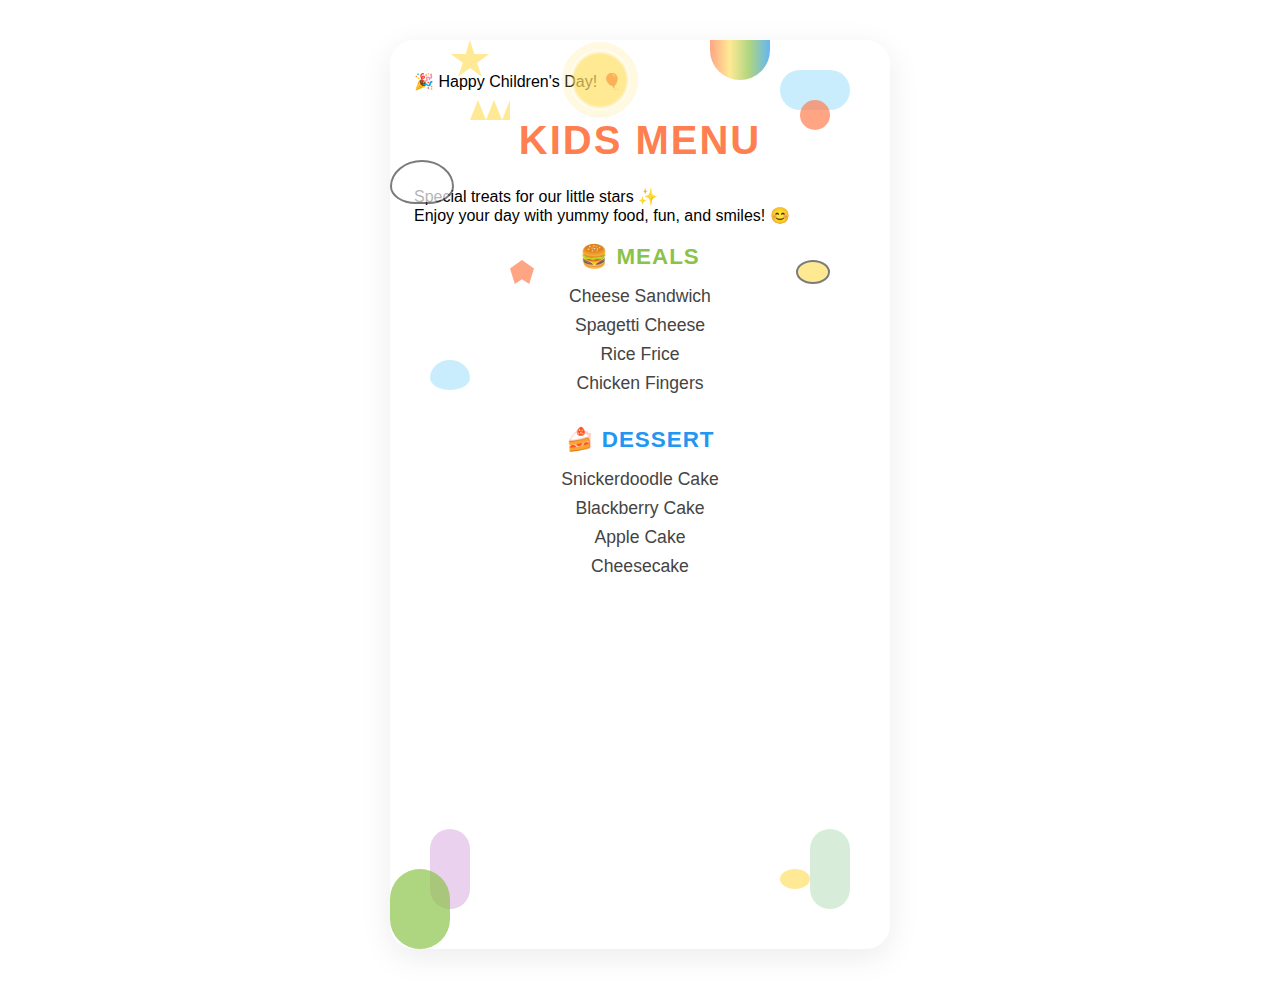
<file: childrens-day/index.html>
<!DOCTYPE html>
<html lang="en">
<head>
    <meta charset="UTF-8">
    <title>Kids Menu - Children's Day</title>
    <meta name="viewport" content="width=device-width, initial-scale=1.0">
    <link rel="stylesheet" href="style.css">
</head>
<body>
    <div class="menu-container">
        <!-- Children's Day Banner -->
        <div class="childrens-day-banner">
            <span>🎉 Happy Children's Day! 🎈</span>
        </div>
        <h1 class="menu-title">KIDS MENU</h1>
        <div class="subtitle">Special treats for our little stars ✨</div>
        <div class="kids-message">Enjoy your day with yummy food, fun, and smiles! 😊</div>
        <section class="menu-section meals">
            <h2>🍔 MEALS</h2>
            <ul>
                <li>Cheese Sandwich</li>
                <li>Spagetti Cheese</li>
                <li>Rice Frice</li>
                <li>Chicken Fingers</li>
            </ul>
        </section>
        <section class="menu-section dessert">
            <h2>🍰 DESSERT</h2>
            <ul>
                <li>Snickerdoodle Cake</li>
                <li>Blackberry Cake</li>
                <li>Apple Cake</li>
                <li>Cheesecake</li>
            </ul>
        </section>
        <section class="menu-section drinks">
            <h2>🥤 PICK A DRINK</h2>
            <ul>
                <li>Apple Juice</li>
                <li>Orange Juice</li>
                <li>Chocolate Milk</li>
            </ul>
        </section>
        <section class="menu-section fruits">
            <h2>🍎 FRUITS</h2>
            <ul>
                <li>Apple</li>
                <li>Orange</li>
                <li>Banana</li>
            </ul>
        </section>
        <!-- Decorative doodles -->
        <div class="doodle sun"></div>
        <div class="doodle cloud"></div>
        <div class="doodle rainbow"></div>
        <div class="doodle star"></div>
        <div class="doodle cat"></div>
        <div class="doodle bee"></div>
        <div class="doodle butterfly"></div>
        <div class="doodle crown"></div>
        <div class="doodle cherry"></div>
        <div class="doodle heart"></div>
        <div class="doodle boy"></div>
        <div class="doodle girl"></div>
        <div class="doodle tree"></div>
        <div class="doodle bird"></div>
    </div>
    <script src="script.js"></script>
</body>
</html>
</file>
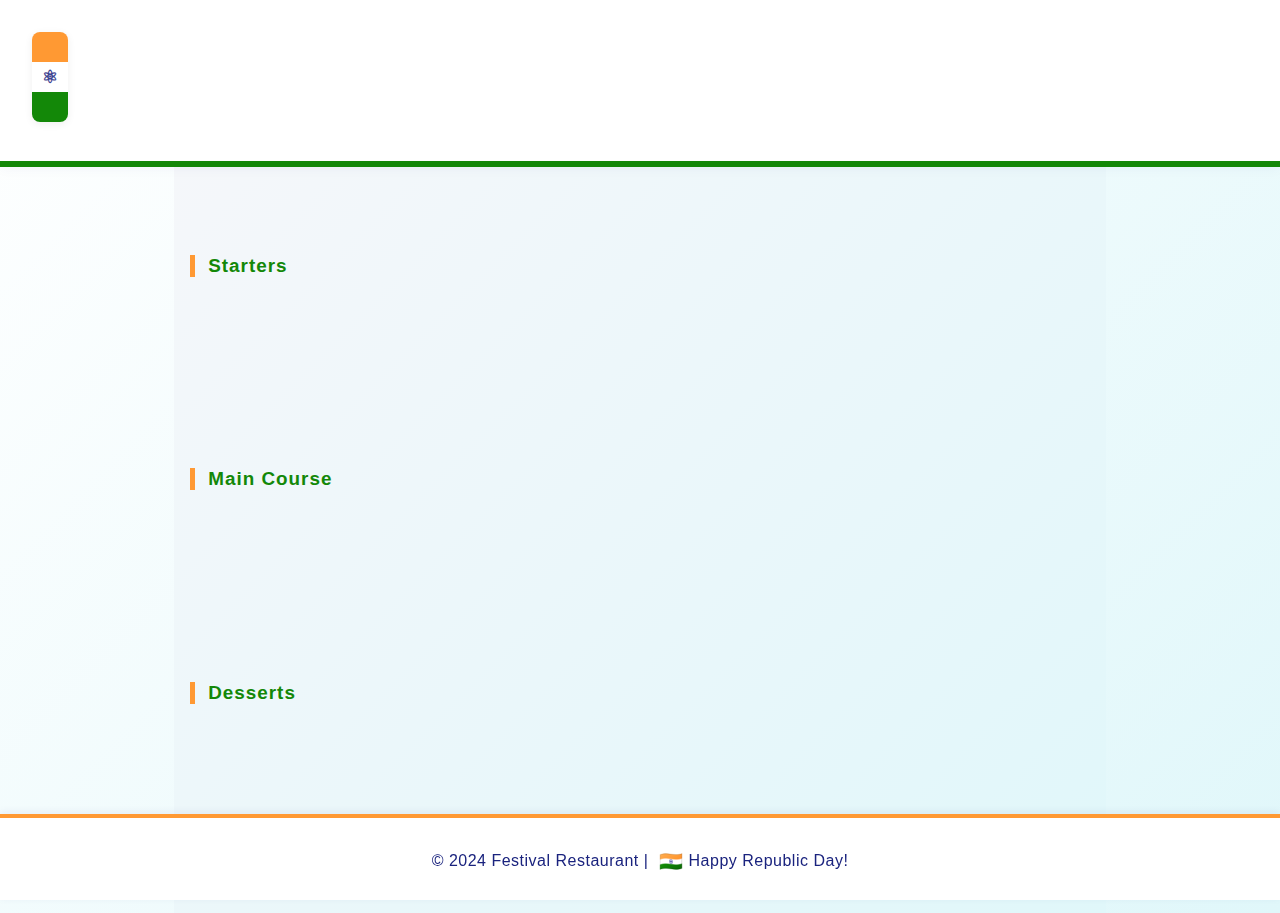
<file: Republic Day/index.html>
<!DOCTYPE html>
<html lang="en">
<head>
    <meta charset="UTF-8">
    <title>Republic Day Special Menu</title>
    <meta name="viewport" content="width=device-width, initial-scale=1">
    <link rel="stylesheet" href="style.css">
</head>
<body>
    <header>
        <div class="header-bg">
            <div class="flag-anim">
                <span class="flag-stripe saffron"></span>
                <span class="flag-stripe white">
                    <span class="chakra">&#x269B;</span>
                </span>
                <span class="flag-stripe green"></span>
            </div>
            <h1 class="slide-in">Republic Day Special Menu</h1>
            <p class="subtitle fade-in">Celebrate the flavors of India with pride and joy!</p>
        </div>
    </header>
    <main>
        <section id="menu">
            <h2 class="menu-section-title">Starters</h2>
            <div class="menu-section">
                <div class="menu-item animated">
                    <h3>Tricolor Dhokla</h3>
                    <p>Soft dhokla in saffron, white, and green layers.</p>
                    <span class="price">₹50</span>
                </div>
                <div class="menu-item animated">
                    <h3>Mini Samosa</h3>
                    <p>Crispy samosas with spicy potato filling.</p>
                    <span class="price">₹40</span>
                </div>
            </div>
            <h2 class="menu-section-title">Main Course</h2>
            <div class="menu-section">
                <div class="menu-item animated">
                    <h3>Paneer Tikka</h3>
                    <p>Grilled paneer cubes marinated in Indian spices.</p>
                    <span class="price">₹120</span>
                </div>
                <div class="menu-item animated">
                    <h3>Veg Biryani</h3>
                    <p>Fragrant rice with mixed vegetables and spices.</p>
                    <span class="price">₹110</span>
                </div>
            </div>
            <h2 class="menu-section-title">Desserts</h2>
            <div class="menu-section">
                <div class="menu-item animated">
                    <h3>Jalebi</h3>
                    <p>Traditional Indian sweet, crispy and juicy.</p>
                    <span class="price">₹30</span>
                </div>
                <div class="menu-item animated">
                    <h3>Rasgulla</h3>
                    <p>Soft and spongy cottage cheese balls in syrup.</p>
                    <span class="price">₹35</span>
                </div>
            </div>
        </section>
    </main>
    <footer>
        <p>&copy; 2024 Festival Restaurant | <span class="footer-flag">🇮🇳</span> Happy Republic Day!</p>
    </footer>
    <script src="script.js"></script>
</body>
</html>
</file>
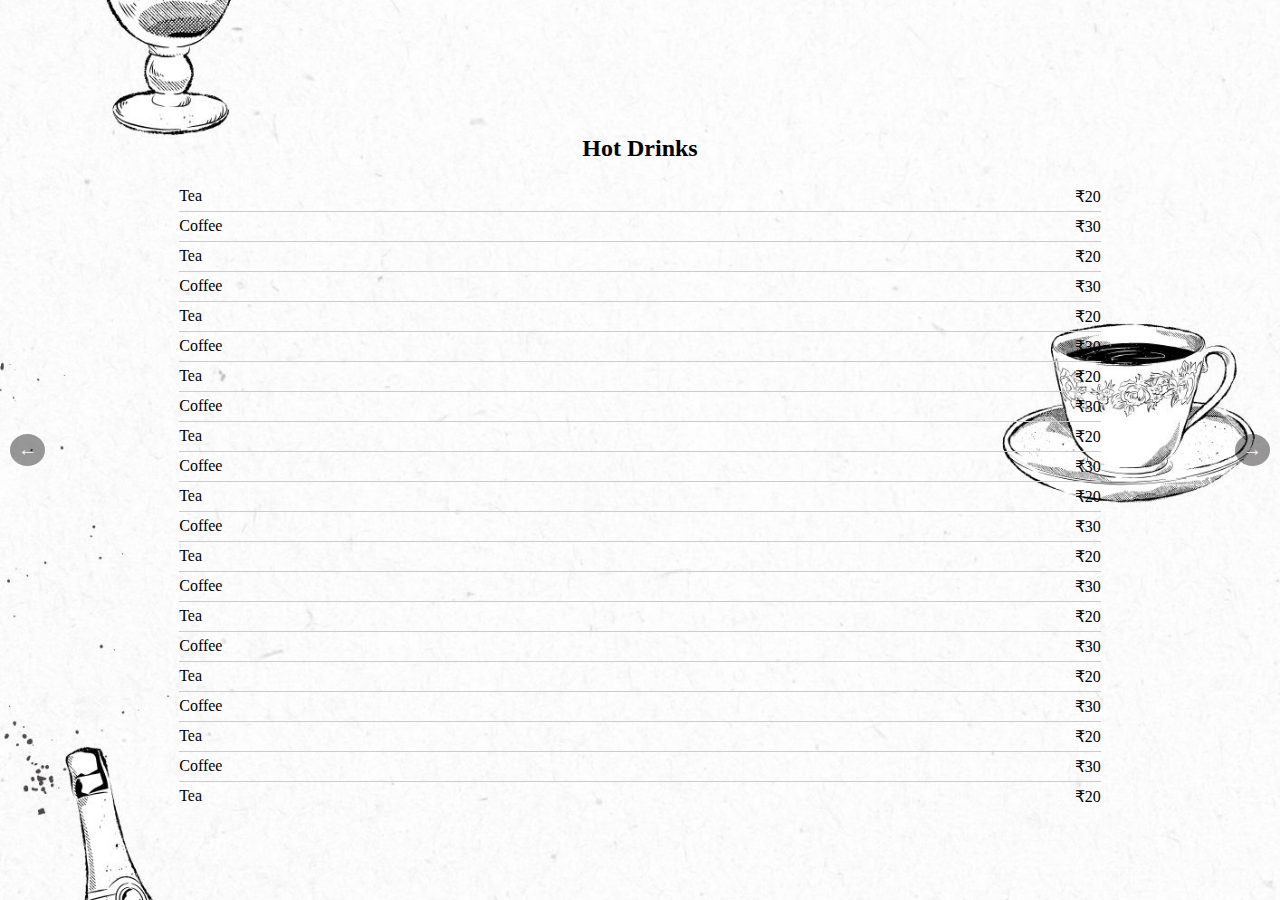
<file: POC/temp 1/index.html>
<!DOCTYPE html>
<html lang="en">
<head>
  <meta charset="UTF-8" />
  <meta name="viewport" content="width=device-width, initial-scale=1" />
  <title>Menu Sections</title>
  <link rel="stylesheet" href="style.css" />
</head>
<body>
  <div class="swipe-wrapper">
  <div class="menu-container">
    <img id="menu-bg" src="1.jpg" alt="Menu Background" class="menu-bg" />

    <div class="menu-overlay" id="menu-sections">
      <!-- Sections will be injected here by JS -->
    </div>

    <button class="nav-btn left" onclick="prevSection()">&#8592;</button>
    <button class="nav-btn right" onclick="nextSection()">&#8594;</button>
  </div>
  </div>

  <script src="script.js"></script>
</body>
</html>
</file>
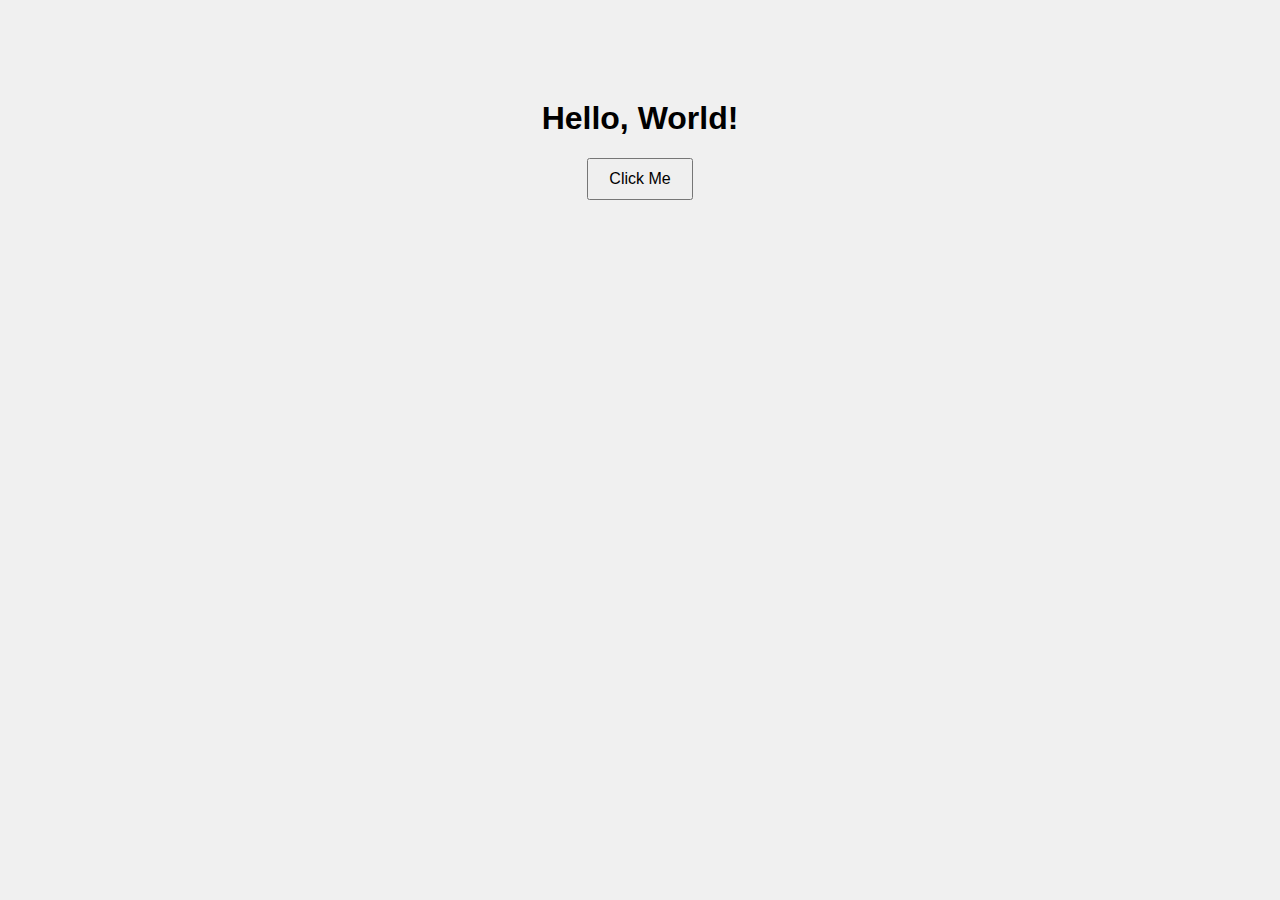
<file: POC/temp 3/index.html>
<!DOCTYPE html>
<html lang="en">
<head>
  <meta charset="UTF-8" />
  <meta name="viewport" content="width=device-width, initial-scale=1.0" />
  <title>Connected HTML, CSS, JS</title>
  <link rel="stylesheet" href="style.css" />
</head>
<body>
  <div class="container">
    <h1>Hello, World!</h1>
    <button onclick="changeColor()">Click Me</button>
  </div>
  <script src="script.js"></script>
</body>
</html>
</file>
<file: childrens-day/style.css>
body {
    background: #fff;
    font-family: 'Comic Sans MS', 'Comic Sans', cursive, sans-serif;
    margin: 0;
    padding: 0;
}

.menu-container {
    max-width: 500px;
    margin: 40px auto;
    background: #fff;
    border-radius: 24px;
    box-shadow: 0 8px 32px rgba(0,0,0,0.08);
    padding: 32px 24px;
    position: relative;
    overflow: hidden;
    width: 95vw;
    box-sizing: border-box;
}

.menu-title {
    text-align: center;
    color: #ff7f50;
    font-size: 2.5em;
    font-weight: bold;
    letter-spacing: 2px;
    margin-bottom: 24px;
    animation: fadeInDown 1s;
}

.menu-section {
    margin-bottom: 32px;
    opacity: 0;
    transform: translateY(40px);
    animation: fadeInUp 1s forwards;
}

.menu-section.meals { animation-delay: 0.3s; }
.menu-section.dessert { animation-delay: 0.6s; }
.menu-section.drinks { animation-delay: 0.9s; }

.menu-section h2 {
    text-align: center;
    font-size: 1.4em;
    margin-bottom: 12px;
    font-weight: bold;
    letter-spacing: 1px;
}

.menu-section.meals h2 { color: #8bc34a; }
.menu-section.dessert h2 { color: #2196f3; }
.menu-section.drinks h2 { color: #ff7f50; }

.menu-section ul {
    list-style: none;
    padding: 0;
    text-align: center;
}

.menu-section li {
    font-size: 1.1em;
    margin: 8px 0;
    color: #444;
}

/* Doodle decorations (simple shapes for demo) */
.doodle {
    position: absolute;
    opacity: 0.7;
    pointer-events: none;
}

.doodle.sun {
    top: 10px; left: 180px;
    width: 60px; height: 60px;
    background: radial-gradient(circle at 30px 30px, #ffe066 60%, transparent 70%);
    border-radius: 50%;
    box-shadow: 0 0 0 8px #ffe06644;
}
.doodle.cloud {
    top: 30px; right: 40px;
    width: 70px; height: 40px;
    background: #b3e5fc;
    border-radius: 40px;
}
.doodle.rainbow {
    top: 0; right: 120px;
    width: 60px; height: 40px;
    background: linear-gradient(90deg, #ff7f50 0%, #ffe066 33%, #8bc34a 66%, #2196f3 100%);
    border-radius: 0 0 40px 40px;
}
.doodle.star {
    top: 0; left: 60px;
    width: 40px; height: 40px;
    background: #ffe066;
    clip-path: polygon(50% 0%, 61% 35%, 98% 35%, 68% 57%, 79% 91%, 50% 70%, 21% 91%, 32% 57%, 2% 35%, 39% 35%);
}
.doodle.cat {
    left: 0; top: 120px;
    width: 60px; height: 40px;
    background: #fff;
    border-radius: 50% 50% 40% 40% / 60% 60% 40% 40%;
    border: 2px solid #444;
}
.doodle.bee {
    right: 60px; top: 220px;
    width: 30px; height: 20px;
    background: #ffe066;
    border-radius: 50%;
    border: 2px solid #444;
}
.doodle.butterfly {
    left: 40px; top: 320px;
    width: 40px; height: 30px;
    background: #b3e5fc;
    border-radius: 50% 50% 50% 50% / 60% 60% 40% 40%;
}
.doodle.crown {
    left: 80px; top: 60px;
    width: 40px; height: 20px;
    background: #ffe066;
    clip-path: polygon(0 100%, 20% 0, 40% 100%, 60% 0, 80% 100%, 100% 0, 100% 100%);
}
.doodle.cherry {
    right: 60px; top: 60px;
    width: 30px; height: 30px;
    background: #ff7f50;
    border-radius: 50%;
}
.doodle.heart {
    left: 120px; top: 220px;
    width: 24px; height: 24px;
    background: #ff7f50;
    clip-path: polygon(50% 0%, 100% 35%, 80% 100%, 50% 80%, 20% 100%, 0 35%);
}
.doodle.boy {
    left: 40px; bottom: 40px;
    width: 40px; height: 80px;
    background: #e1bee7;
    border-radius: 20px;
}
.doodle.girl {
    right: 40px; bottom: 40px;
    width: 40px; height: 80px;
    background: #c8e6c9;
    border-radius: 20px;
}
.doodle.tree {
    left: 0; bottom: 0;
    width: 60px; height: 80px;
    background: #8bc34a;
    border-radius: 30px;
}
.doodle.bird {
    right: 80px; bottom: 60px;
    width: 30px; height: 20px;
    background: #ffe066;
    border-radius: 50%;
}

/* Animations */
@keyframes fadeInDown {
    from { opacity: 0; transform: translateY(-40px);}
    to { opacity: 1; transform: translateY(0);}
}
@keyframes fadeInUp {
    from { opacity: 0; transform: translateY(40px);}
    to { opacity: 1; transform: translateY(0);}
}

@media (max-width: 600px) {
    .menu-container {
        max-width: 100vw;
        padding: 18px 6vw;
        margin: 12px 0;
        border-radius: 16px;
    }
    .menu-title {
        font-size: 1.7em;
        margin-bottom: 16px;
    }
    .menu-section h2 {
        font-size: 1.1em;
        margin-bottom: 8px;
    }
    .menu-section li {
        font-size: 1em;
        margin: 6px 0;
    }
    /* Doodle positions for mobile */
    .doodle.sun { top: 4px; left: 50vw; width: 36px; height: 36px; }
    .doodle.cloud { top: 18px; right: 10vw; width: 38px; height: 22px; }
    .doodle.rainbow { top: 0; right: 30vw; width: 32px; height: 18px; }
    .doodle.star { top: 0; left: 10vw; width: 22px; height: 22px; }
    .doodle.cat { left: 0; top: 70px; width: 32px; height: 22px; }
    .doodle.bee { right: 10vw; top: 120px; width: 16px; height: 10px; }
    .doodle.butterfly { left: 8vw; top: 180px; width: 20px; height: 14px; }
    .doodle.crown { left: 18vw; top: 30px; width: 18px; height: 10px; }
    .doodle.cherry { right: 10vw; top: 30px; width: 14px; height: 14px; }
    .doodle.heart { left: 30vw; top: 120px; width: 12px; height: 12px; }
    .doodle.boy { left: 8vw; bottom: 20px; width: 18px; height: 36px; }
    .doodle.girl { right: 8vw; bottom: 20px; width: 18px; height: 36px; }
    .doodle.tree { left: 0; bottom: 0; width: 28px; height: 36px; }
    .doodle.bird { right: 18vw; bottom: 30px; width: 14px; height: 10px; }
}
</file>
<file: Republic Day/style.css>
:root {
    --saffron: #ff9933;
    --white: #fff;
    --green: #138808;
    --blue: #1a237e;
    --background: linear-gradient(135deg, #fff 0%, #e0f7fa 100%);
}

body {
    font-family: 'Segoe UI', Arial, sans-serif;
    background: var(--background);
    color: #222;
    margin: 0;
    padding: 0;
    min-height: 100vh;
}

.header-bg {
    background: #fff;
    padding: 2.5em 1em 1.5em 1em;
    text-align: center;
    border-bottom-left-radius: 0;
    border-bottom-right-radius: 0;
    position: relative;
    overflow: hidden;
    box-shadow: 0 2px 12px #1a237e0a;
    border-bottom: 6px solid #138808;
}

.flag-anim {
    display: flex;
    flex-direction: column;
    align-items: flex-start;
    width: 36px;
    height: 90px;
    margin: 0 auto 1.2em auto;
    border-radius: 8px;
    overflow: hidden;
    box-shadow: 0 2px 8px #0001;
    background: #fff;
    position: absolute;
    left: 2em;
    top: 2em;
}
.flag-stripe {
    height: 30px;
    width: 100%;
    display: block;
}
.saffron { background: var(--saffron);}
.white { background: var(--white); position: relative;}
.green { background: var(--green);}
.chakra {
    color: var(--blue);
    font-size: 1.1em;
    position: absolute;
    left: 50%; top: 50%;
    transform: translate(-50%, -50%);
    font-family: 'Segoe UI Symbol', 'Arial', sans-serif;
    font-weight: bold;
    letter-spacing: 0;
    animation: chakra-spin 6s linear infinite;
    opacity: 0.85;
}
@keyframes chakra-spin {
    0% { transform: translate(-50%, -50%) rotate(0deg);}
    100% { transform: translate(-50%, -50%) rotate(360deg);}
}

header h1 {
    margin: 0.2em 0 0.1em 0;
    font-size: 2.2em;
    color: #1a237e;
    letter-spacing: 1px;
    font-weight: 700;
    text-shadow: none;
    opacity: 0;
    animation: slide-in 1.2s 0.5s forwards;
    font-family: 'Segoe UI', Arial, sans-serif;
}
@keyframes slide-in {
    from { opacity: 0; transform: translateY(-20px);}
    to { opacity: 1; transform: translateY(0);}
}

.subtitle {
    color: #3e4a5e;
    font-size: 1.08em;
    margin-bottom: 0.7em;
    letter-spacing: 0.5px;
    opacity: 0;
    animation: fade-in 1.2s 1.2s forwards;
    font-weight: 400;
}
@keyframes fade-in {
    from { opacity: 0;}
    to { opacity: 1;}
}

main {
    padding: 2.5em 1em 4em 1em;
    max-width: 900px;
    margin: 0 auto;
    background: linear-gradient(135deg, #f5f7fa 0%, #e0f7fa 100%);
}

.menu-section-title {
    color: #138808;
    margin-top: 2.5em;
    font-size: 1.18em;
    letter-spacing: 1px;
    text-align: left;
    font-weight: 600;
    border-left: 5px solid #ff9933;
    padding-left: 0.7em;
    margin-bottom: 1em;
    background: none;
}

.menu-section {
    display: flex;
    flex-wrap: wrap;
    gap: 2em;
    justify-content: flex-start;
}

.menu-item {
    background: #fff;
    border: none;
    border-radius: 18px;
    padding: 1.7em 1.3em 1.3em 1.3em;
    width: 270px;
    min-width: 220px;
    box-shadow: 0 6px 32px #1a237e14, 0 1.5px 0 #ff9933 inset;
    text-align: left;
    transition: transform 0.18s, box-shadow 0.18s, border-color 0.18s;
    position: relative;
    overflow: hidden;
    opacity: 0;
    transform: translateY(40px) scale(0.98);
    animation: menu-fade-in 0.8s forwards;
    font-size: 1em;
}
.menu-item.animated:nth-child(1) { animation-delay: 0.2s; }
.menu-item.animated:nth-child(2) { animation-delay: 0.4s; }
.menu-item.animated:nth-child(3) { animation-delay: 0.6s; }
.menu-item.animated:nth-child(4) { animation-delay: 0.8s; }
.menu-item.animated:nth-child(5) { animation-delay: 1s; }
.menu-item.animated:nth-child(6) { animation-delay: 1.2s; }
@keyframes menu-fade-in {
    to { opacity: 1; transform: translateY(0) scale(1);}
}

.menu-item:hover {
    transform: translateY(-4px) scale(1.025);
    box-shadow: 0 12px 32px #1a237e22, 0 1.5px 0 #138808 inset;
}

.menu-item h3 {
    margin: 0.2em 0 0.2em 0;
    color: #1a237e;
    font-size: 1.13em;
    letter-spacing: 0.5px;
    font-weight: 600;
}

.menu-item p {
    margin: 0.4em 0 0.7em 0;
    color: #444;
    font-size: 0.98em;
    font-weight: 400;
}

.price {
    color: #fff;
    font-size: 1em;
    font-weight: 600;
    letter-spacing: 1px;
    background: linear-gradient(90deg, #ff9933, #138808);
    padding: 0.22em 0.9em;
    border-radius: 8px;
    float: right;
    margin-top: -2.2em;
    margin-bottom: 0.5em;
    box-shadow: 0 1px 4px #1a237e11;
}

footer {
    background: #fff;
    color: #1a237e;
    text-align: center;
    padding: 1em 0 0.7em 0;
    font-size: 1em;
    position: fixed;
    width: 100%;
    left: 0;
    bottom: 0;
    box-shadow: 0 -2px 8px #1a237e11;
    z-index: 10;
    font-weight: 500;
    letter-spacing: 0.5px;
    border-top: 4px solid #ff9933;
}
.footer-flag {
    font-size: 1.2em;
    margin-left: 0.3em;
    vertical-align: middle;
}

/* Responsive Design */
@media (max-width: 900px) {
    .menu-section {
        justify-content: center;
    }
}
@media (max-width: 700px) {
    .header-bg {
        padding: 1.2em 0.5em 0.7em 0.5em;
        border-bottom-left-radius: 0;
        border-bottom-right-radius: 0;
    }
    header h1 {
        font-size: 1.2em;
    }
    .subtitle {
        font-size: 0.98em;
    }
    .menu-section {
        gap: 1em;
    }
    .menu-item {
        width: 90vw;
        max-width: 340px;
        padding: 1em 0.7em;
    }
    main {
        padding: 1em 0.2em 4em 0.2em;
    }
    .menu-section-title {
        font-size: 1.08em;
    }
    .flag-anim {
        left: 1em;
        top: 1em;
        width: 28px;
        height: 70px;
    }
}

@media (max-width: 400px) {
    .menu-item {
        width: 98vw;
        padding: 0.7em 0.2em;
    }
}
</file>
<file: POC/temp 1/style.css>
body, html {
  margin: 0;
  padding: 0;
  overflow: hidden;
  height: 100%;
}

.menu-container {
  position: relative;
  height: 100vh;
  width: 100vw;
  overflow: hidden;
}

.menu-bg {
  position: absolute;
  width: 100%;
  height: 100%;
  object-fit: cover;
  z-index: 0;
}

.menu-overlay {        
  z-index: 1;
 position: absolute;
  top: 15%;           /* space from top */
  bottom: 10%;         /* space from bottom */
  left: 50%;
  transform: translateX(-50%);
  width: 90%;
  display: flex;
  align-items: center;
  justify-content: center;
  overflow-y: scroll; /* Enables vertical scroll */
  max-height: 80vh;

  scrollbar-width: none;     /* Firefox */
  -ms-overflow-style: none;
}

.menu-overlay::-webkit-scrollbar {
  width: 0 !important;
  height: 0 !important;
}

.menu-block {
  overflow-y: auto;
  width: 80%;
  height: 100%;
  scrollbar-width: none;     /* Firefox */
  -ms-overflow-style: none;
}

.menu-block::-webkit-scrollbar {
  width: 0 !important;
  height: 0 !important;
}

.menu-block h2 {
  text-align: center;
  margin-top: 0;
  font-size: 24px;
}

.menu-block ul {
  list-style: none;
  padding: 0;
}

.menu-block li {
  display: flex;
  justify-content: space-between;
  padding: 5px 0;
  border-bottom: 1px solid #ccc;
}

.nav-btn {
  position: absolute;
  top: 50%;
  transform: translateY(-50%);
  font-size: 2rem;
  background: rgba(0,0,0,0.4);
  color: white;
  border: none;
  padding: 10px 15px;
  cursor: pointer;
  z-index: 2;
}

.left {
  left: 10px;
}

.right {
  right: 10px;
}

.swipe-wrapper {
  width: 100%;
  height: 100%;
  overflow: hidden;
  position: relative;
}

.nav-btn {
  position: absolute;
  top: 50%;
  transform: translateY(-50%);
  font-size: 1.2rem;        /* reduced from 2rem */
  background: rgba(0,0,0,0.4);
  color: white;
  border: none;
  padding: 5px 8px;         /* reduced padding */
  cursor: pointer;
  z-index: 2;
  border-radius: 50%;       /* optional: round buttons */
}
</file>
<file: POC/temp 3/style.css>
body {
  margin: 0;
  font-family: Arial, sans-serif;
  background-color: #f0f0f0;
  text-align: center;
}

.container {
  margin-top: 100px;
}

button {
  padding: 10px 20px;
  font-size: 16px;
  cursor: pointer;
}
</file>
